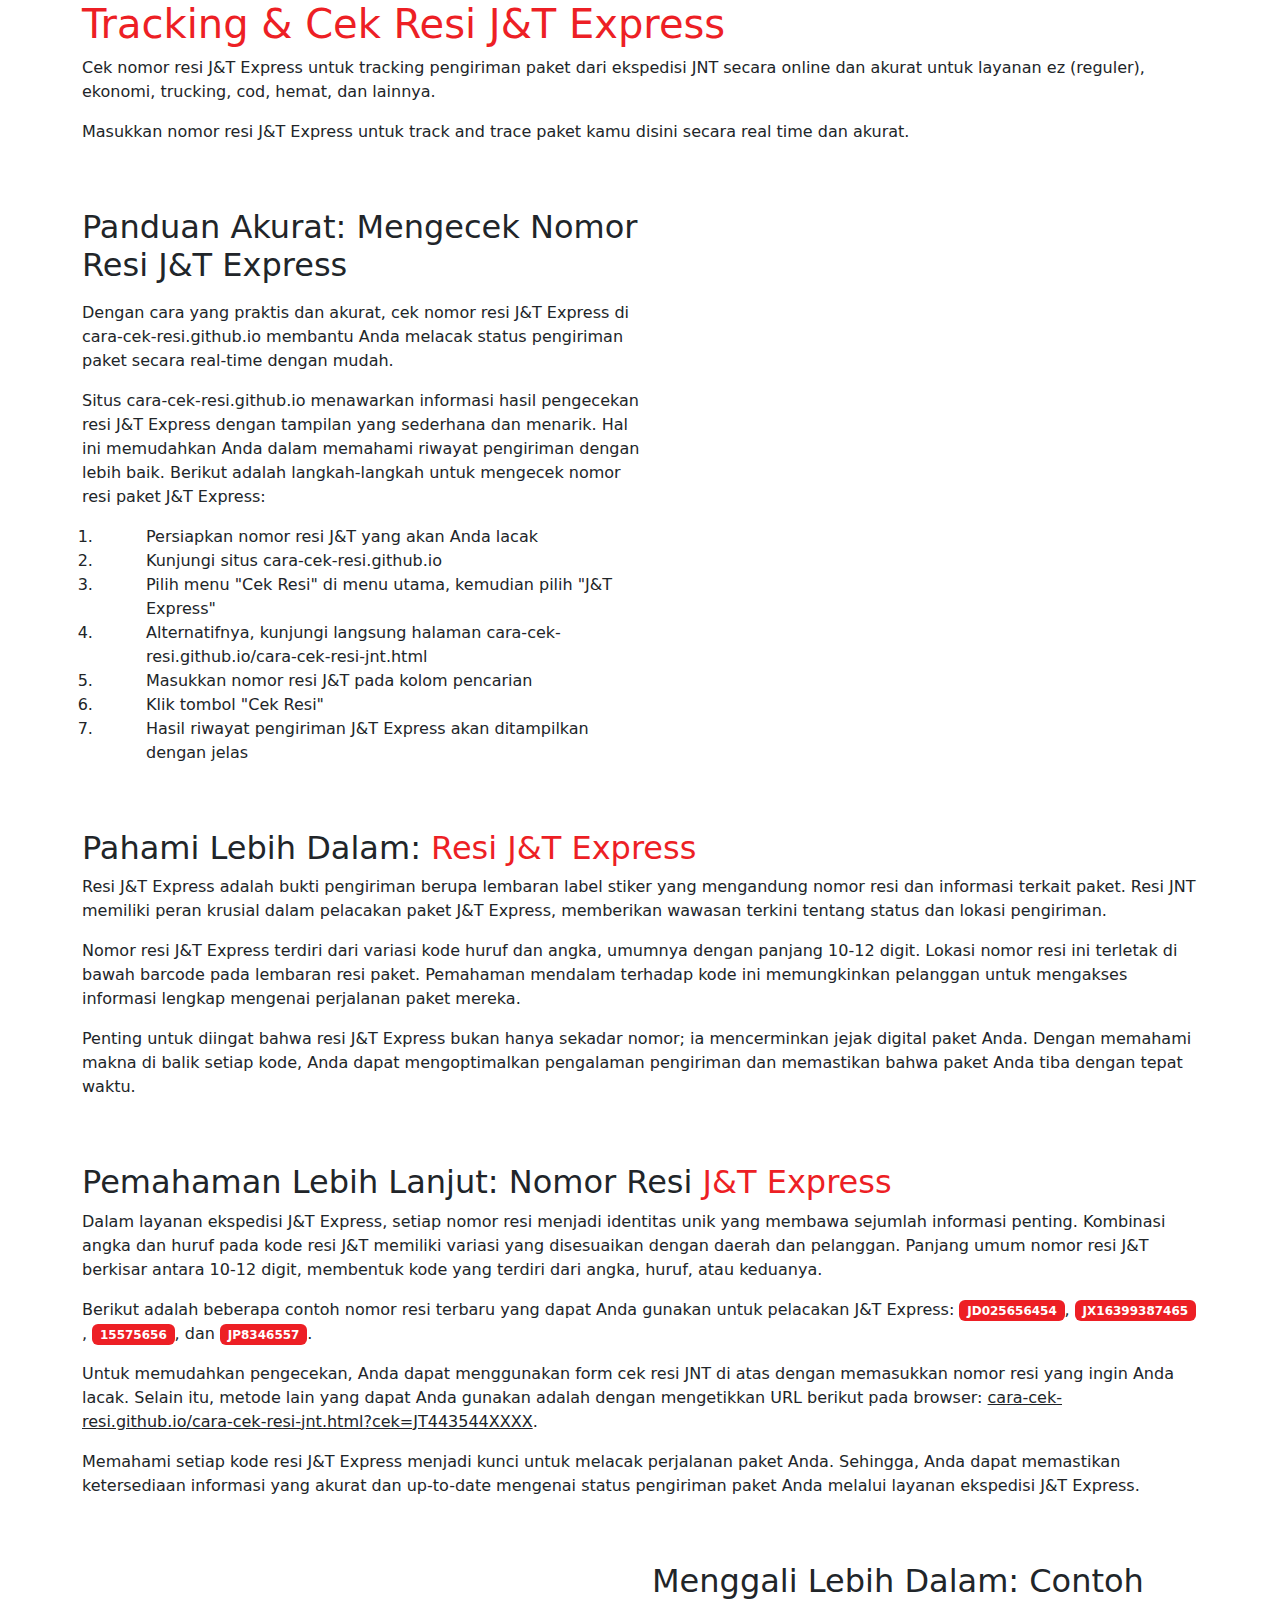
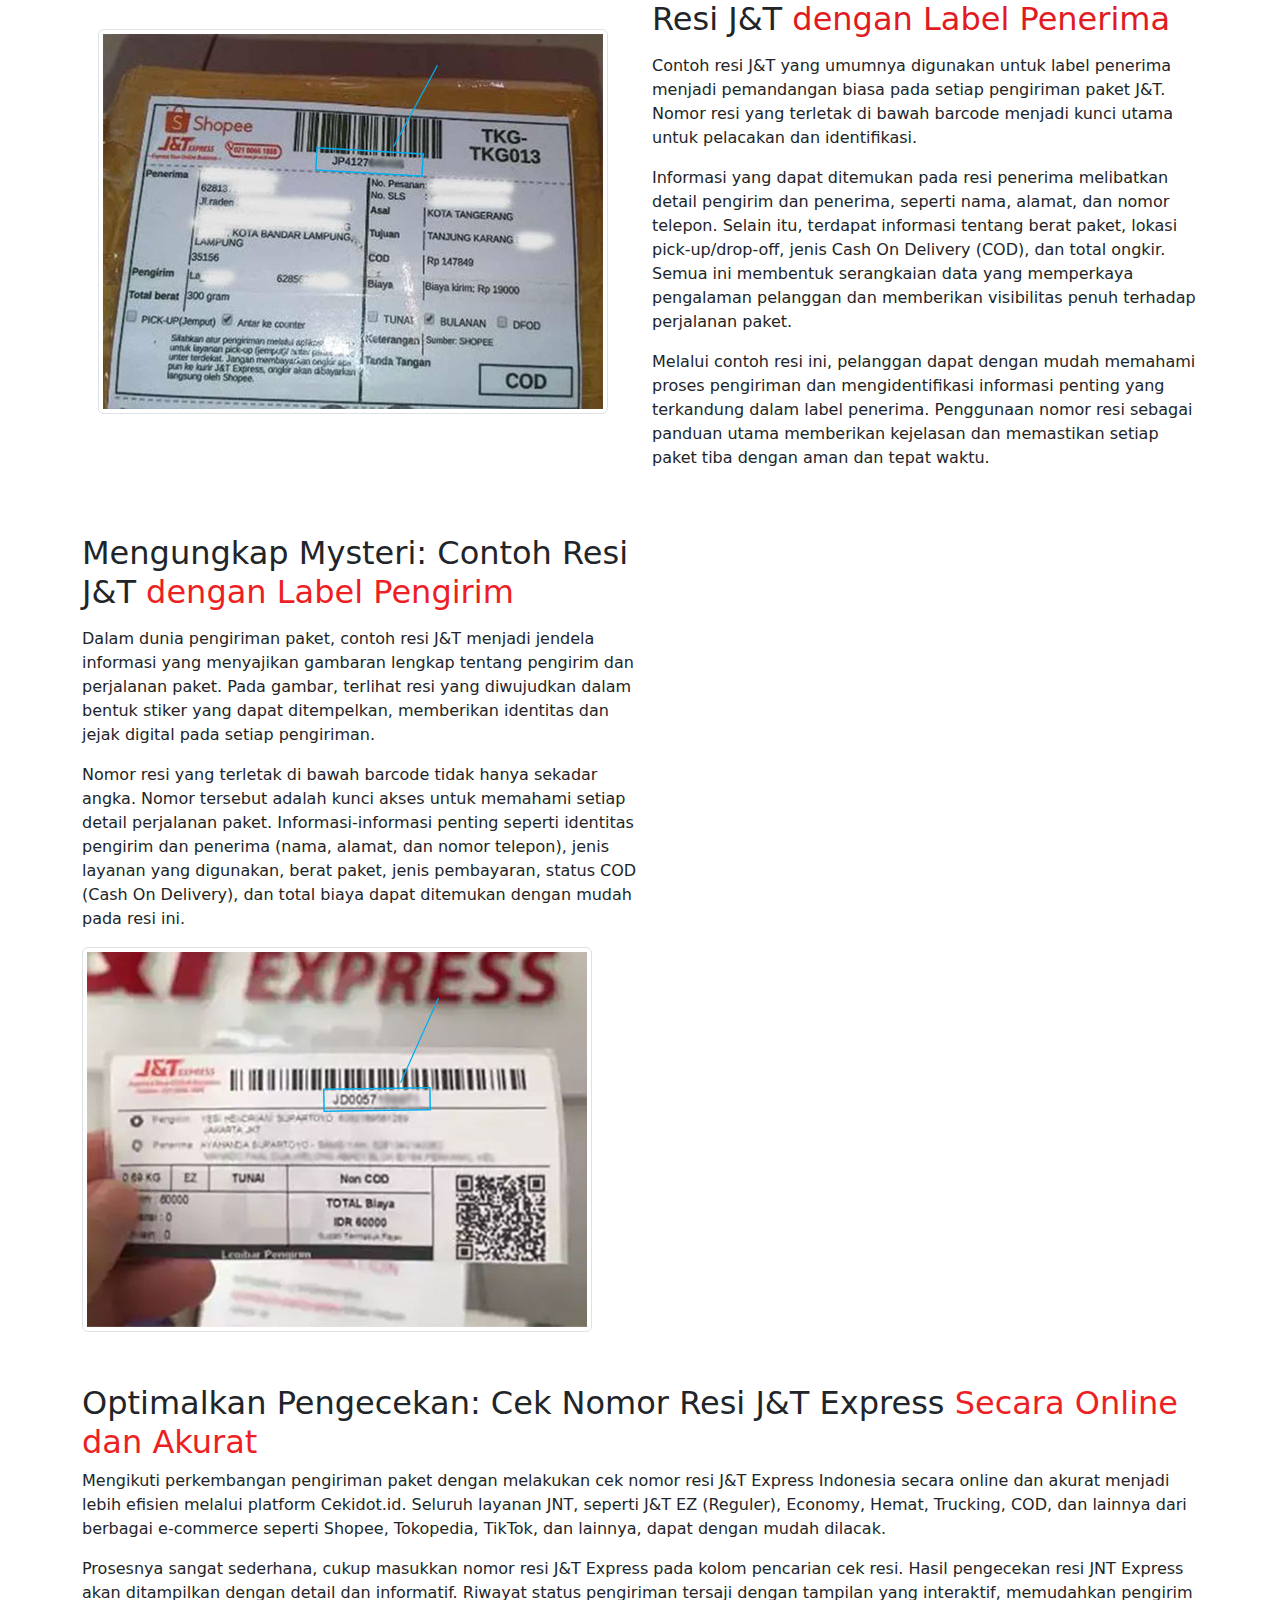
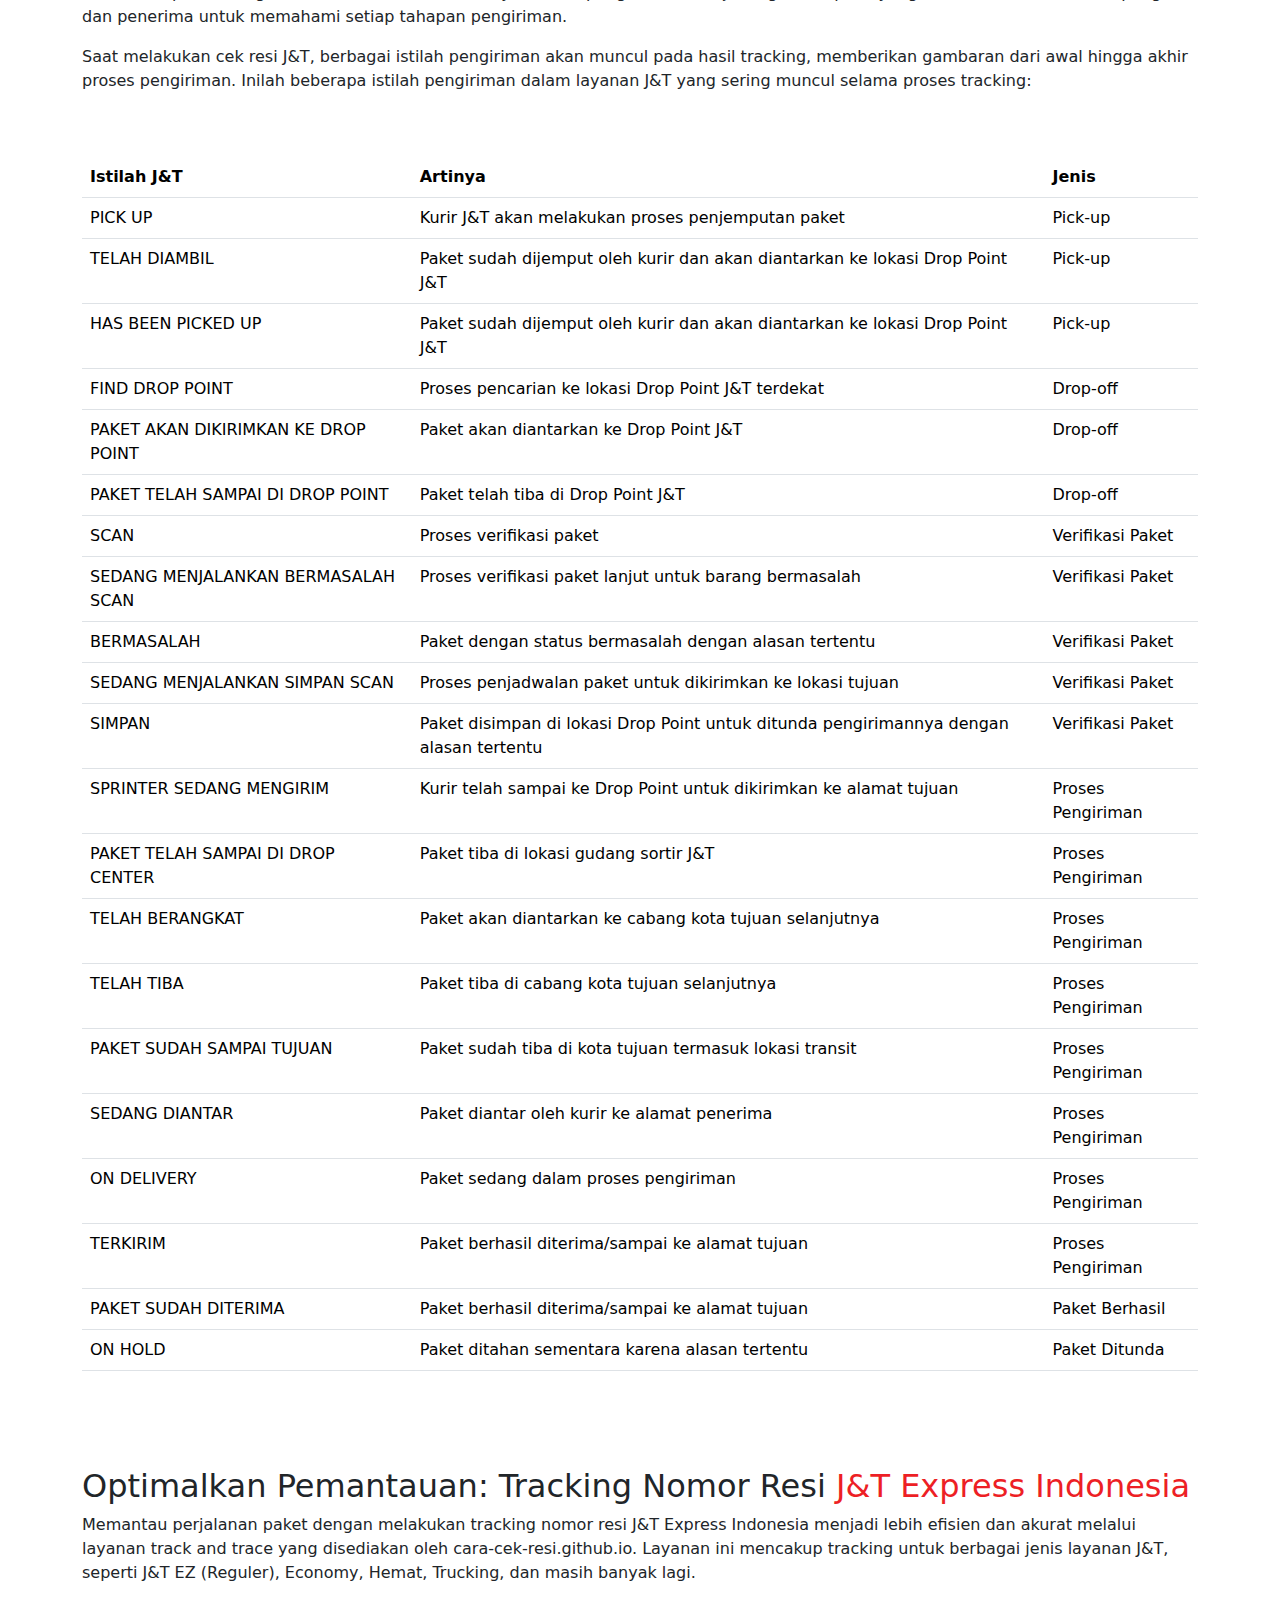
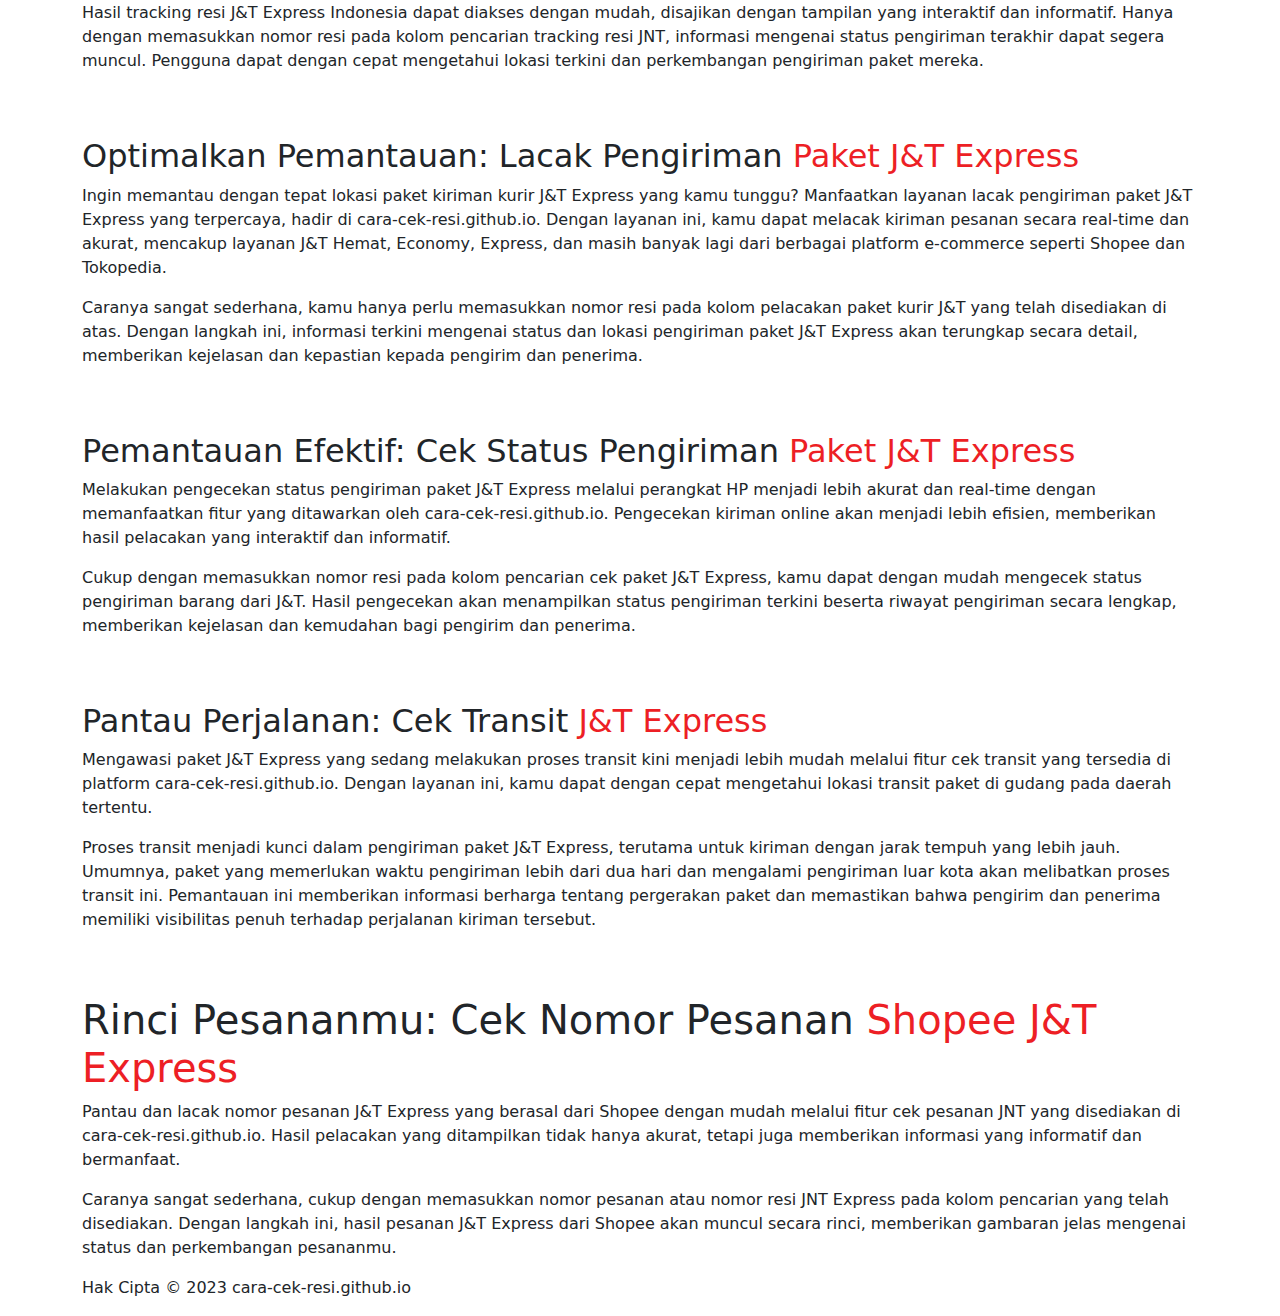
<file: cara-cek-resi-jnt.html>
<!DOCTYPE html>
<html lang="id">
    <head>
        <meta charset="UTF-8">
        <meta name="viewport" content="width=device-width, initial-scale=1">
        <link rel="canonical" href="https://cara-cek-resi.github.io/cara-cek-resi-jnt.html">
        <title>Cara Cek Resi J&T Express: Panduan Lengkap dan Informatif</title>
        <meta name="description" content="Pelajari cara cek resi J&T Express secara akurat dan praktis melalui panduan langkah-langkah di cara-cek-resi.github.io. Temukan informasi tentang nomor resi, istilah tracking, contoh resi, dan label penerima.">
        <meta name="keywords" content="cek resi, J&T Express, nomor resi, tracking, contoh resi, label penerima">
        <meta name="author" content="cara-cek-resi.github.io">
        <meta property="og:title" content="Cara Cek Resi J&T Express: Panduan Lengkap dan Informatif">
        <meta property="og:description" content="Pelajari cara cek resi J&T Express secara akurat dan praktis melalui panduan langkah-langkah di cara-cek-resi.github.io. Temukan informasi tentang nomor resi, istilah tracking, contoh resi, dan label penerima.">
        <meta property="og:image" content="https://cara-cek-resi.github.io/image/contoh-resi-j%26t.jpg">
        <meta property="og:url" content="https://cara-cek-resi.github.io/cara-cek-resi-jnt.html">
        <link rel="icon" type="image/png" href="favicon.png">
        <link rel="stylesheet" href="https://cdnjs.cloudflare.com/ajax/libs/bootstrap/5.2.3/css/bootstrap.min.css">
        <link rel="stylesheet" href="/css/custom.css">
    </head>
    <body>
        <header>
            <div class="container">
                <h1 class="text-color-jnt font-weight-semi-bold text-9">Tracking &amp; Cek Resi J&amp;T Express</h1>
                <div class="overflow-hidden">
                    <p class="mb-1 text-color-dark text-4">
                        Cek nomor resi J&amp;T Express untuk tracking pengiriman paket dari ekspedisi JNT secara online dan akurat untuk layanan ez (reguler), ekonomi, trucking, cod, hemat, dan lainnya.
                    </p>
                    <p class="mt-3 text-color-dark text-4">
                        Masukkan nomor resi J&amp;T Express untuk track and trace paket kamu disini secara real time dan akurat.
                    </p>
                </div>
            </div>
        </header>
        <main>
            <section class="border-0 pt-5">
                <div class="container">
                    <div class="col-lg-6">
                        <h2 class="text-color-dark font-weight-extra-bold text-7 mb-3 pt-0 mt-0">Panduan Akurat: Mengecek Nomor Resi J&amp;T Express</h2>
                        <p class="text-4">Dengan cara yang praktis dan akurat, cek nomor resi J&amp;T Express di cara-cek-resi.github.io membantu Anda melacak status pengiriman paket secara real-time dengan mudah.</p>
                        <p class="text-4">Situs cara-cek-resi.github.io menawarkan informasi hasil pengecekan resi J&amp;T Express dengan tampilan yang sederhana dan menarik. Hal ini memudahkan Anda dalam memahami riwayat pengiriman dengan lebih baik. Berikut adalah langkah-langkah untuk mengecek nomor resi paket J&amp;T Express:</p>
                        <ol class="list list-ordened list-ordened-style-3 ps-3">
                            <li class="text-4 ps-5">Persiapkan nomor resi J&amp;T yang akan Anda lacak</li>
                            <li class="text-4 ps-5">Kunjungi situs cara-cek-resi.github.io</li>
                            <li class="text-4 ps-5">Pilih menu "Cek Resi" di menu utama, kemudian pilih "J&amp;T Express"</li>
                            <li class="text-4 ps-5">Alternatifnya, kunjungi langsung halaman cara-cek-resi.github.io/cara-cek-resi-jnt.html</li>
                            <li class="text-4 ps-5">Masukkan nomor resi J&amp;T pada kolom pencarian</li>
                            <li class="text-4 ps-5">Klik tombol "Cek Resi"</li>
                            <li class="text-4 ps-5">Hasil riwayat pengiriman J&amp;T Express akan ditampilkan dengan jelas</li>
                        </ol>
                    </div>
                </div>
            </section>
            <section class="border-0 pt-5">
                <div class="container">
                    <div class="row align-items-center">
                        <div class="overflow-hidden mb-2">
                            <h2 class="text-color-dark font-weight-extra-bold text-7 mb-0 pt-0 mt-0">Pahami Lebih Dalam: <span class="text-color-jnt">Resi J&amp;T Express</span></h2>
                        </div>
                        <p class="text-4">Resi J&amp;T Express adalah bukti pengiriman berupa lembaran label stiker yang mengandung nomor resi dan informasi terkait paket. Resi JNT memiliki peran krusial dalam pelacakan paket J&amp;T Express, memberikan wawasan terkini tentang status dan lokasi pengiriman.</p>
                        <p class="text-4">Nomor resi J&amp;T Express terdiri dari variasi kode huruf dan angka, umumnya dengan panjang 10-12 digit. Lokasi nomor resi ini terletak di bawah barcode pada lembaran resi paket. Pemahaman mendalam terhadap kode ini memungkinkan pelanggan untuk mengakses informasi lengkap mengenai perjalanan paket mereka.</p>
                        <p class="text-4">Penting untuk diingat bahwa resi J&amp;T Express bukan hanya sekadar nomor; ia mencerminkan jejak digital paket Anda. Dengan memahami makna di balik setiap kode, Anda dapat mengoptimalkan pengalaman pengiriman dan memastikan bahwa paket Anda tiba dengan tepat waktu.</p>
                    </div>
                </div>
            </section>
            <section class="border-0 pt-5">
                <div class="container">
                    <div class="row align-items-center">
                        <div class="overflow-hidden mb-2">
                            <h2 class="text-color-dark font-weight-extra-bold text-7 mb-0 pt-0 mt-0">Pemahaman Lebih Lanjut: Nomor Resi <span class="text-color-jnt">J&amp;T Express</span></h2>
                        </div>
                        <p class="text-4">Dalam layanan ekspedisi J&amp;T Express, setiap nomor resi menjadi identitas unik yang membawa sejumlah informasi penting. Kombinasi angka dan huruf pada kode resi J&amp;T memiliki variasi yang disesuaikan dengan daerah dan pelanggan. Panjang umum nomor resi J&amp;T berkisar antara 10-12 digit, membentuk kode yang terdiri dari angka, huruf, atau keduanya.</p>
                        <p class="text-4">Berikut adalah beberapa contoh nomor resi terbaru yang dapat Anda gunakan untuk pelacakan J&amp;T Express: <span class="badge badge-primary bg-jnt badge-xs">JD025656454</span>, <span class="badge badge-primary bg-jnt badge-xs">JX16399387465</span>, <span class="badge badge-primary bg-jnt badge-xs">15575656</span>, dan <span class="badge badge-primary bg-jnt badge-xs">JP8346557</span>.</p>
                        <p class="text-4">Untuk memudahkan pengecekan, Anda dapat menggunakan form cek resi JNT di atas dengan memasukkan nomor resi yang ingin Anda lacak. Selain itu, metode lain yang dapat Anda gunakan adalah dengan mengetikkan URL berikut pada browser: <u>cara-cek-resi.github.io/cara-cek-resi-jnt.html?cek=JT443544XXXX</u>.</p>
                        <p class="text-4">Memahami setiap kode resi J&amp;T Express menjadi kunci untuk melacak perjalanan paket Anda. Sehingga, Anda dapat memastikan ketersediaan informasi yang akurat dan up-to-date mengenai status pengiriman paket Anda melalui layanan ekspedisi J&amp;T Express.</p>
                    </div>
                </div>
            </section>
            <section class="border-0 pt-5">
                <div class="container">
                    <div class="row align-items-center">
                        <div class="col-md-6 order-lg-1 order-2 text-center">
                            <div class="lightbox">
                                <a class="img-thumbnail img-thumbnail-no-borders d-inline-block mb-1 me-1 img-thumbnail-hover-icon lightbox" href="https://cara-cek-resi.github.io/image/contoh-resi-j%26t.jpg" title="Contoh Resi J&amp;T">
                                    <img class="img-fluid" src="https://cara-cek-resi.github.io/image/contoh-resi-j%26t.jpg" alt="Contoh Resi J&amp;T Express" title="Contoh Resi J&amp;T" loading="lazy">
                                </a>
                            </div>
                        </div>
                        <div class="col-md-6 order-lg-2 order-1">
                            <h2 class="text-color-dark font-weight-extra-bold text-7 mb-3 pt-0 mt-0">Menggali Lebih Dalam: Contoh Resi J&amp;T <span class="text-color-jne">dengan Label Penerima</span></h2>
                            <p class="text-4">Contoh resi J&amp;T yang umumnya digunakan untuk label penerima menjadi pemandangan biasa pada setiap pengiriman paket J&amp;T. Nomor resi yang terletak di bawah barcode menjadi kunci utama untuk pelacakan dan identifikasi.</p>
                            <p class="text-4">Informasi yang dapat ditemukan pada resi penerima melibatkan detail pengirim dan penerima, seperti nama, alamat, dan nomor telepon. Selain itu, terdapat informasi tentang berat paket, lokasi pick-up/drop-off, jenis Cash On Delivery (COD), dan total ongkir. Semua ini membentuk serangkaian data yang memperkaya pengalaman pelanggan dan memberikan visibilitas penuh terhadap perjalanan paket.</p>
    
                            <p class="text-4">Melalui contoh resi ini, pelanggan dapat dengan mudah memahami proses pengiriman dan mengidentifikasi informasi penting yang terkandung dalam label penerima. Penggunaan nomor resi sebagai panduan utama memberikan kejelasan dan memastikan setiap paket tiba dengan aman dan tepat waktu.</p>
                        </div>
                    </div>
                </div>
            </section>
            <section class="border-0 pt-5">
                <div class="container">
                    <div class="col-md-6">
                        <h2 class="text-color-dark font-weight-extra-bold text-7 mb-3 pt-0 mt-0">Mengungkap Mysteri: Contoh Resi J&amp;T <span class="text-color-jnt">dengan Label Pengirim</span></h2>
                        <p class="text-4">Dalam dunia pengiriman paket, contoh resi J&amp;T menjadi jendela informasi yang menyajikan gambaran lengkap tentang pengirim dan perjalanan paket. Pada gambar, terlihat resi yang diwujudkan dalam bentuk stiker yang dapat ditempelkan, memberikan identitas dan jejak digital pada setiap pengiriman.</p>
                        <p class="text-4">Nomor resi yang terletak di bawah barcode tidak hanya sekadar angka. Nomor tersebut adalah kunci akses untuk memahami setiap detail perjalanan paket. Informasi-informasi penting seperti identitas pengirim dan penerima (nama, alamat, dan nomor telepon), jenis layanan yang digunakan, berat paket, jenis pembayaran, status COD (Cash On Delivery), dan total biaya dapat ditemukan dengan mudah pada resi ini.</p>
                    </div>
                    <div class="lightbox">
                        <a class="img-thumbnail img-thumbnail-no-borders d-inline-block mb-1 me-1 img-thumbnail-hover-icon lightbox" href="https://cara-cek-resi.github.io/image/contoh-resi-j&t-pengirim.jpg" title="Contoh Resi J&amp;T">
                            <img class="img-fluid" src="https://cara-cek-resi.github.io/image/contoh-resi-j&t-pengirim.jpg" alt="Contoh Resi J&amp;T Express Pengirim" title="Contoh Resi J&amp;T Express Pengirim" loading="lazy">
                        </a>
                    </div>
                </div>
            </section>
            <section class="border-0 pt-5">
                <div class="container">
                    <div class="row align-items-center">
                        <div class="overflow-hidden mb-2">
                            <h2 class="text-color-dark font-weight-extra-bold text-7 mb-0 pt-0 mt-0">Optimalkan Pengecekan: Cek Nomor Resi J&amp;T Express <span class="text-color-jnt">Secara Online dan Akurat</span></h2>
                        </div>
                        <p class="text-4">Mengikuti perkembangan pengiriman paket dengan melakukan cek nomor resi J&amp;T Express Indonesia secara online dan akurat menjadi lebih efisien melalui platform Cekidot.id. Seluruh layanan JNT, seperti J&amp;T EZ (Reguler), Economy, Hemat, Trucking, COD, dan lainnya dari berbagai e-commerce seperti Shopee, Tokopedia, TikTok, dan lainnya, dapat dengan mudah dilacak.</p>
        
                        <p class="text-4">Prosesnya sangat sederhana, cukup masukkan nomor resi J&amp;T Express pada kolom pencarian cek resi. Hasil pengecekan resi JNT Express akan ditampilkan dengan detail dan informatif. Riwayat status pengiriman tersaji dengan tampilan yang interaktif, memudahkan pengirim dan penerima untuk memahami setiap tahapan pengiriman.</p>
                    </div>
                    <p class="text-4">Saat melakukan cek resi J&amp;T, berbagai istilah pengiriman akan muncul pada hasil tracking, memberikan gambaran dari awal hingga akhir proses pengiriman. Inilah beberapa istilah pengiriman dalam layanan J&amp;T yang sering muncul selama proses tracking:</p>
                </div>
            </section>
            <section class="border-0 pt-5">
                <div class="container">
                    <div class="table-responsive mb-5">
                        <table class="table table-hover mb-0">
                            <thead>
                                <tr>
                                    <th>Istilah J&amp;T</th>
                                    <th>Artinya</th>
                                    <th>Jenis</th>
                                </tr>
                            </thead>
                            <tbody>
                                <tr>
                                    <td>PICK UP</td>
                                    <td>Kurir J&amp;T akan melakukan proses penjemputan paket</td>
                                    <td>Pick-up</td>
                                </tr>
                                <tr>
                                    <td>TELAH DIAMBIL</td>
                                    <td>Paket sudah dijemput oleh kurir dan akan diantarkan ke lokasi Drop Point J&amp;T</td>
                                    <td>Pick-up</td>
                                </tr>
                                <tr>
                                    <td>HAS BEEN PICKED UP</td>
                                    <td>Paket sudah dijemput oleh kurir dan akan diantarkan ke lokasi Drop Point J&amp;T</td>
                                    <td>Pick-up</td>
                                </tr>
                                <tr>
                                    <td>FIND DROP POINT</td>
                                    <td>Proses pencarian ke lokasi Drop Point J&amp;T terdekat</td>
                                    <td>Drop-off</td>
                                </tr>
                                <tr>
                                    <td>PAKET AKAN DIKIRIMKAN KE DROP POINT</td>
                                    <td>Paket akan diantarkan ke Drop Point J&amp;T</td>
                                    <td>Drop-off</td>
                                </tr>
                                <tr>
                                    <td>PAKET TELAH SAMPAI DI DROP POINT</td>
                                    <td>Paket telah tiba di Drop Point J&amp;T</td>
                                    <td>Drop-off</td>
                                </tr>
                                <tr>
                                    <td>SCAN</td>
                                    <td>Proses verifikasi paket</td>
                                    <td>Verifikasi Paket</td>
                                </tr>
                                <tr>
                                    <td>SEDANG MENJALANKAN BERMASALAH SCAN</td>
                                    <td>Proses verifikasi paket lanjut untuk barang bermasalah</td>
                                    <td>Verifikasi Paket</td>
                                </tr>
                                <tr>
                                    <td>BERMASALAH</td>
                                    <td>Paket dengan status bermasalah dengan alasan tertentu</td>
                                    <td>Verifikasi Paket</td>
                                </tr>
                                <tr>
                                    <td>SEDANG MENJALANKAN SIMPAN SCAN</td>
                                    <td>Proses penjadwalan paket untuk dikirimkan ke lokasi tujuan</td>
                                    <td>Verifikasi Paket</td>
                                </tr>
                                <tr>
                                    <td>SIMPAN</td>
                                    <td>Paket disimpan di lokasi Drop Point untuk ditunda pengirimannya dengan alasan tertentu</td>
                                    <td>Verifikasi Paket</td>
                                </tr>
                                <tr>
                                    <td>SPRINTER SEDANG MENGIRIM</td>
                                    <td>Kurir telah sampai ke Drop Point untuk dikirimkan ke alamat tujuan</td>
                                    <td>Proses Pengiriman</td>
                                </tr>
                                <tr>
                                    <td>PAKET TELAH SAMPAI DI DROP CENTER</td>
                                    <td>Paket tiba di lokasi gudang sortir J&amp;T</td>
                                    <td>Proses Pengiriman</td>
                                </tr>
                                <tr>
                                    <td>TELAH BERANGKAT</td>
                                    <td>Paket akan diantarkan ke cabang kota tujuan selanjutnya</td>
                                    <td>Proses Pengiriman</td>
                                </tr>
                                <tr>
                                    <td>TELAH TIBA</td>
                                    <td>Paket tiba di cabang kota tujuan selanjutnya</td>
                                    <td>Proses Pengiriman</td>
                                </tr>
                                <tr>
                                    <td>PAKET SUDAH SAMPAI TUJUAN</td>
                                    <td>Paket sudah tiba di kota tujuan termasuk lokasi transit</td>
                                    <td>Proses Pengiriman</td>
                                </tr>
                                <tr>
                                    <td>SEDANG DIANTAR</td>
                                    <td>Paket diantar oleh kurir ke alamat penerima</td>
                                    <td>Proses Pengiriman</td>
                                </tr>
                                <tr>
                                    <td>ON DELIVERY</td>
                                    <td>Paket sedang dalam proses pengiriman</td>
                                    <td>Proses Pengiriman</td>
                                </tr>
                                <tr>
                                    <td>TERKIRIM</td>
                                    <td>Paket berhasil diterima/sampai ke alamat tujuan</td>
                                    <td>Proses Pengiriman</td>
                                </tr>
                                <tr>
                                    <td>PAKET SUDAH DITERIMA</td>
                                    <td>Paket berhasil diterima/sampai ke alamat tujuan</td>
                                    <td>Paket Berhasil</td>
                                </tr>
                                <tr>
                                    <td>ON HOLD</td>
                                    <td>Paket ditahan sementara karena alasan tertentu</td>
                                    <td>Paket Ditunda</td>
                                </tr>
                            </tbody>
                        </table>
                    </div>
                </div>
            </section>
            <section class="border-0 pt-5">
                <div class="container">
                    <div class="row align-items-center">
                        <div class="overflow-hidden mb-2">
                            <h2 class="text-color-dark font-weight-extra-bold text-7 mb-0 pt-0 mt-0">Optimalkan Pemantauan: Tracking Nomor Resi <span class="text-color-jnt">J&amp;T Express Indonesia</span></h2>
                        </div>
                        <p class="text-4">Memantau perjalanan paket dengan melakukan tracking nomor resi J&amp;T Express Indonesia menjadi lebih efisien dan akurat melalui layanan track and trace yang disediakan oleh cara-cek-resi.github.io. Layanan ini mencakup tracking untuk berbagai jenis layanan J&amp;T, seperti J&amp;T EZ (Reguler), Economy, Hemat, Trucking, dan masih banyak lagi.</p>
                        <p class="text-4">Hasil tracking resi J&amp;T Express Indonesia dapat diakses dengan mudah, disajikan dengan tampilan yang interaktif dan informatif. Hanya dengan memasukkan nomor resi pada kolom pencarian tracking resi JNT, informasi mengenai status pengiriman terakhir dapat segera muncul. Pengguna dapat dengan cepat mengetahui lokasi terkini dan perkembangan pengiriman paket mereka.</p>
                    </div>
                </div>
            </section>
            <section class="border-0 pt-5">
                <div class="container">
                    <div class="row align-items-center">
                        <div class="overflow-hidden mb-2">
                            <h2 class="text-color-dark font-weight-extra-bold text-7 mb-0 pt-0 mt-0">Optimalkan Pemantauan: Lacak Pengiriman <span class="text-color-jnt">Paket J&amp;T Express</span></h2>
                        </div>
                        <p class="text-4">Ingin memantau dengan tepat lokasi paket kiriman kurir J&T Express yang kamu tunggu? Manfaatkan layanan lacak pengiriman paket J&amp;T Express yang terpercaya, hadir di cara-cek-resi.github.io. Dengan layanan ini, kamu dapat melacak kiriman pesanan secara real-time dan akurat, mencakup layanan J&amp;T Hemat, Economy, Express, dan masih banyak lagi dari berbagai platform e-commerce seperti Shopee dan Tokopedia.</p>
        
                        <p class="text-4">Caranya sangat sederhana, kamu hanya perlu memasukkan nomor resi pada kolom pelacakan paket kurir J&T yang telah disediakan di atas. Dengan langkah ini, informasi terkini mengenai status dan lokasi pengiriman paket J&amp;T Express akan terungkap secara detail, memberikan kejelasan dan kepastian kepada pengirim dan penerima.</p>
                    </div>
                </div>
            </section>
            <section class="border-0 pt-5">
                <div class="container">
                    <div class="row align-items-center">
                        <div class="overflow-hidden mb-2">
                            <h2 class="text-color-dark font-weight-extra-bold text-7 mb-0 pt-0 mt-0">Pemantauan Efektif: Cek Status Pengiriman <span class="text-color-jnt">Paket J&amp;T Express</span></h2>
                        </div>
                        <p class="text-4">Melakukan pengecekan status pengiriman paket J&amp;T Express melalui perangkat HP menjadi lebih akurat dan real-time dengan memanfaatkan fitur yang ditawarkan oleh cara-cek-resi.github.io. Pengecekan kiriman online akan menjadi lebih efisien, memberikan hasil pelacakan yang interaktif dan informatif.</p>
                        <p class="text-4">Cukup dengan memasukkan nomor resi pada kolom pencarian cek paket J&amp;T Express, kamu dapat dengan mudah mengecek status pengiriman barang dari J&T. Hasil pengecekan akan menampilkan status pengiriman terkini beserta riwayat pengiriman secara lengkap, memberikan kejelasan dan kemudahan bagi pengirim dan penerima.</p>
                    </div>
                </div>
            </section>
            <section class="border-0 pt-5">
                <div class="container">
                    <div class="row align-items-center">
                        <div class="overflow-hidden mb-2">
                            <h2 class="text-color-dark font-weight-extra-bold text-7 mb-0 pt-0 mt-0">Pantau Perjalanan: Cek Transit <span class="text-color-jnt">J&amp;T Express</span></h2>
                        </div>
                        <p class="text-4">Mengawasi paket J&amp;T Express yang sedang melakukan proses transit kini menjadi lebih mudah melalui fitur cek transit yang tersedia di platform cara-cek-resi.github.io. Dengan layanan ini, kamu dapat dengan cepat mengetahui lokasi transit paket di gudang pada daerah tertentu.</p>
                        <p class="text-4">Proses transit menjadi kunci dalam pengiriman paket J&amp;T Express, terutama untuk kiriman dengan jarak tempuh yang lebih jauh. Umumnya, paket yang memerlukan waktu pengiriman lebih dari dua hari dan mengalami pengiriman luar kota akan melibatkan proses transit ini. Pemantauan ini memberikan informasi berharga tentang pergerakan paket dan memastikan bahwa pengirim dan penerima memiliki visibilitas penuh terhadap perjalanan kiriman tersebut.</p>
                    </div>
                </div>
            </section>
            <section class="border-0 pt-5">
                <div class="container">
                    <div class="row align-items-center">
                        <div class="overflow-hidden mb-2">
                            <h1 class="text-color-dark font-weight-extra-bold text-7 mb-0 pt-0 mt-0">Rinci Pesananmu: Cek Nomor Pesanan <span class="text-color-jnt">Shopee J&amp;T Express</span></h1>
                        </div>
                        <p class="text-4">Pantau dan lacak nomor pesanan J&amp;T Express yang berasal dari Shopee dengan mudah melalui fitur cek pesanan JNT yang disediakan di cara-cek-resi.github.io. Hasil pelacakan yang ditampilkan tidak hanya akurat, tetapi juga memberikan informasi yang informatif dan bermanfaat.</p>
                        <p class="text-4">Caranya sangat sederhana, cukup dengan memasukkan nomor pesanan atau nomor resi JNT Express pada kolom pencarian yang telah disediakan. Dengan langkah ini, hasil pesanan J&amp;T Express dari Shopee akan muncul secara rinci, memberikan gambaran jelas mengenai status dan perkembangan pesananmu.</p>
                    </div>
                </div>
            </section>
        </main>
        <footer>
            <div class="container">
                <p>Hak Cipta © 2023 cara-cek-resi.github.io</p>
            </div>
        </footer>
        <script src="/js/tracking.js"></script>
    </body>
</html>
</file>
<file: css/custom.css>
/* brand color list */
:root {
    --primary: #0b83c6;
    --secondary: #faa71b;
    --jne-primary: #e11b22;
    --jne-secondary: #1e3278;
    --sicepat-primary: #cd2028;
    --jnt-primary: #ed1f25;
    --anteraja-primary: #ed0677;
    --pos-primary: #ff6f00;
    --lion-primary: #ff0000;
    --ide-primary: #ff1200;
    --wahana-primary: #264fb5;
    --ninja-primary: #c2002f;
    --sap-primary: #f36f21;
    --rex-primary: #0c524a;
    --first-primary: #ff6600;
    --jtl-primary: #ff0c00;
    --idl-primary: #1a2b57;
    --star-primary: #056cda;
    --sentral-primary: #a81c21;
    --tiki-primary: #0044ab;
    --dse-primary: #164aa0;
    --rpx-primary: #cbb778;
    --indah-primary: #df882b;
    --pandu-primary: #1e2158;
    --ncs-primary: #0d1b6f;
    --font-redhat: 'Red Hat Display', sans-serif;
}

.bg-primary {
    background-color: var(--primary) !important;
}
.bg-secondary {
    background-color: var(--secondary) !important;
}

/* color */
.bg-sicepat {
    background-color: var(--sicepat-primary) !important;
}
.bg-jnt {
    background-color: var(--jnt-primary) !important;
}
.bg-anteraja {
    background-color: var(--anteraja-primary) !important;
}
.bg-pos {
    background-color: var(--pos-primary) !important;
}
.bg-lion {
    background-color: var(--lion-primary) !important;
}
.bg-ide {
    background-color: var(--ide-primary) !important;
}
.bg-wahana {
    background-color: var(--wahana-primary) !important;
}
.bg-ninja {
    background-color: var(--ninja-primary) !important;
}
.bg-sap {
    background-color: var(--sap-primary) !important;
}
.bg-jne {
    background-color: var(--jne-primary) !important;
}
.bg-rex {
    background-color: var(--rex-primary) !important;
}
.bg-first {
    background-color: var(--first-primary) !important;
}
.bg-jtl {
    background-color: var(--jtl-primary) !important;
}
.bg-idl {
    background-color: var(--idl-primary) !important;
}
.bg-star {
    background-color: var(--star-primary) !important;
}
.bg-sentral {
    background-color: var(--sentral-primary) !important;
}
.bg-tiki {
    background-color: var(--tiki-primary) !important;
}
.bg-dse {
    background-color: var(--dse-primary) !important;
}
.bg-dse {
    background-color: var(--indah-primary) !important;
}
.bg-ncs {
    background-color: var(--ncs-primary) !important;
}

.color-sicepat,
.text-color-sicepat {
    color: var(--sicepat-primary) !important;
}
.color-jnt,
.text-color-jnt {
    color: var(--jnt-primary) !important;
}
.color-anteraja,
.text-color-anteraja {
    color: var(--anteraja-primary) !important;
}
.color-pos,
.text-color-pos {
    color: var(--pos-primary) !important;
}
.color-lion,
.text-color-lion {
    color: var(--lion-primary) !important;
}
.color-ide,
.text-color-ide {
    color: var(--ide-primary) !important;
}
.color-wahana,
.text-color-wahana {
    color: var(--wahana-primary) !important;
}
.color-ninja,
.text-color-ninja {
    color: var(--ninja-primary) !important;
}
.color-sap,
.text-color-sap {
    color: var(--sap-primary) !important;
}
.color-jne,
.text-color-jne {
    color: var(--jne-primary) !important;
}
.color-rex,
.text-color-rex {
    color: var(--rex-primary) !important;
}
.color-first,
.text-color-first {
    color: var(--first-primary) !important;
}
.color-jtl,
.text-color-jtl {
    color: var(--jtl-primary) !important;
}
.color-idl,
.text-color-idl {
    color: var(--idl-primary) !important;
}
.color-star,
.text-color-star {
    color: var(--star-primary) !important;
}
.color-sentral,
.text-color-sentral {
    color: var(--sentral-primary) !important;
}
.color-tiki,
.text-color-tiki {
    color: var(--tiki-primary) !important;
}
.color-dse,
.text-color-dse {
    color: var(--dse-primary) !important;
}
.color-indah,
.text-color-indah {
    color: var(--indah-primary) !important;
}
.color-ncs,
.text-color-ncs {
    color: var(--ncs-primary) !important;
}
.color-rpx,
.text-color-rpx {
    color: var(--rpx-primary) !important;
}

.border-color-sicepat {
    border-color: var(--sicepat-primary) !important;
}
.border-color-jnt {
    border-color: var(--jnt-primary) !important;
}
.border-color-anteraja {
    border-color: var(--anteraja-primary) !important;
}
.border-color-pos {
    border-color: var(--pos-primary) !important;
}
.border-color-lion {
    border-color: var(--lion-primary) !important;
}
.border-color-ide {
    border-color: var(--ide-primary) !important;
}
.border-color-wahana {
    border-color: var(--wahana-primary) !important;
}
.border-color-ninja {
    border-color: var(--ninja-primary) !important;
}
.border-color-sap {
    border-color: var(--sap-primary) !important;
}
.border-color-jne,
.border-color-jne-primary {
    border-color: var(--jne-primary) !important;
}
.border-color-jne-secondary {
    border-color: var(--jne-secondary) !important;
}
.border-color-rex {
    border-color: var(--rex-primary) !important;
}
.border-color-first {
    border-color: var(--first-primary) !important;
}
.border-color-jtl {
    border-color: var(--jtl-primary) !important;
}
.border-color-idl {
    border-color: var(--idl-primary) !important;
}
.border-color-star {
    border-color: var(--star-primary) !important;
}
.border-color-sentral {
    border-color: var(--sentral-primary) !important;
}
.border-color-tiki {
    border-color: var(--tiki-primary) !important;
}
.border-color-dse {
    border-color: var(--dse-primary) !important;
}
.border-color-rpx {
    border-color: var(--rpx-primary) !important;
}
.border-color-indah {
    border-color: var(--indah-primary) !important;
}
.border-color-pandu {
    border-color: var(--pandu-primary) !important;
}
.border-color-ncs {
    border-color: var(--ncs-primary) !important;
}


h3 {
    text-transform: none;
}

.rounded-10 {
    border-radius: 10px !important;
}
.rounded-15 {
    border-radius: 15px !important;
}
.rounded-20 {
    border-radius: 20px !important;
}

/* SECTION NEWS ON HOMEPAGE*/
.thumb-info-side-image-custom {
    border: 0 none;
    color: #777;
    margin: 0 0 35px;
    transition: all 0.3s ease;
}

.thumb-info-side-image {
    display: flex;
}

.thumb-info {
    display: block;
    position: relative;
    text-decoration: none;
    max-width: 100%;
    background-color: #FFF;
    border-radius: 4px;
    overflow: hidden;
    -webkit-backface-visibility: hidden;
    backface-visibility: hidden;
    transform: translate3d(0, 0, 0);
}

.thumb-info-side-image-custom.thumb-info-side-image-custom-highlight .thumb-info-side-image-wrapper {
    margin: 0 0 10px 0;
    padding: 0;
}

.thumb-info-side-image-custom .thumb-info-side-image-wrapper {
    padding: 0;
    margin-right: 30px;
}

.thumb-info-side-image .thumb-info-side-image-wrapper {
    padding: 0;
    margin-right: 20px;
}

.thumb-info-side-image-custom.thumb-info-side-image-custom-highlight .thumb-info-caption {
    padding: 0 10px;
    display: block;
    clear: both;
}

.thumb-info-side-image-custom .thumb-info-caption {
    text-align: left;
}

.thumb-info-caption {
    padding: 10px 0;
}

.thumb-info-caption h3 {
    font-size: 1.4em;
}

.thumb-info-caption .thumb-info-caption-text, .thumb-info-caption p {
    font-size: 0.9em;
    margin: 0;
    padding: 15px 0;
    display: block;
}

.thumb-info-side-image-custom.thumb-info-side-image-custom-highlight .thumb-info-caption h3 {
    margin: 3px 0 0;
    padding: 0;
}

.thumb-info-side-image-custom .thumb-info-caption h3 {
    margin: 30px 0 0;
    padding: 0;
}

.thumb-info-side-image-custom.thumb-info-side-image-custom-highlight .thumb-info-caption p {
    margin: 0;
    padding: 0;
}

.thumb-info-side-image-custom .thumb-info-caption p {
    margin: 0;
    padding: 0;
    font-size: 15px;
    line-height: 24px;
}

.thumb-info img {
    transition: all 0.3s ease;
    /*border-radius: 3px;*/
    border-radius: 0;
    position: relative;
    width: 100%;
}

.thumb-info-side-image-custom:hover {
    box-shadow: 10px 10px 74px -15px rgb(0 0 0 / 33%) !important;
}
/* END SECTION NEWS ON HOMEPAGE */


#header .header-nav-main nav > ul > li.dropdown .dropdown-menu li:hover > a {
    background-color: var(--secondary);
    border-radius: 0;
    color: #fff;
}

.container-mini {
    max-width: 540px !important;
}

/* CALL TO ACTION */
.call-to-action p {
    /* font-family: var(--font-montserrat); */
    margin: 0 3rem 0 2rem;
    text-align: left;
    font-size: 22px;
    font-weight: 600;
    letter-spacing: -0.5px;
    line-height: 36px;
}

.call-to-action-btn a {
    /* font-family: var(--font-montserrat); */
    font-weight: 700;
    font-size: 14px;
    color: var(--primary) !important;
    padding: 1.2rem 2.5rem;
}
/* CALL TO ACTION END */

.input-primary:focus {
    border-color: var(--primary);
}


/* marquee images */
.marquee-content {
    display: flex !important;
    animation: scrolling 20s linear infinite !important;
}
  
.marquee-item {
    /* flex: 0 0 16vw; */
    margin: 0 2rem;
    /*   flex: 0 0 20vw; */
    /*   margin: 0 2vw; */
}

.marquee-item img {
    display: block;
    width: 100%;
    /*   padding: 0 20px; */
}

.js-marquee-wrapper {
    animation: none !important;
    /* width: 100000px; */
    /* transform: translateX(0px); */
}

@keyframes scrolling {
    0% { transform: translateX(0); }
    100% { transform: translatex(-144vw); }
}
/* end marquee images */

.accordion .card-header, .accordion a {
    border-radius: 10px !important;
}

/* select2 */
.select2-container--bootstrap-5 .select2-dropdown .select2-results__options .select2-results__option.select2-results__option--selected, 
.select2-container--bootstrap-5 .select2-dropdown .select2-results__options .select2-results__option[aria-selected=true]:not(.select2-results__option--highlighted) {
    background-color: var(--primary) !important;
}
/* end select 2*/

.form-control {
    border: 1px solid #ced4da;
}

.select2-container--bootstrap-5 .select2-selection {
    border-radius: 7px;
}


/* tracking interface */
.process-detail-tracking .h4 {
    font-family: var(--font-redhat);
    color: #212529;
    line-height: 27px;
    margin-bottom: 0;
}

.process-detail-tracking .process-vertical .process-step-circle {
    height: 15px;
    width: 15px;
    min-height: 15px;
    min-width: 15px;
    margin: 6px 15px 0 7px;
}

.process-detail-tracking .process-vertical .process-step {
    padding-bottom: 10px;
}

.process-detail-tracking .process-vertical .process-step:after {
    height: calc(100% - 40px);
    top: 35px;
    left: 14px;
}

.process-detail-tracking .process .process-step-circle {
    border-color: var(--primary);
}

.process-detail-tracking .process-step:first-child .process-step-circle {
    border-color: var(--primary);
    background-color: #fae41b;
}

.process .process-step:hover .process-step-circle {
    background-color: #fae41b;
}

.tracking-sicepat .process-detail-tracking .process .process-step-circle {
    border-color: var(--sicepat-primary);
}
.tracking-sicepat .process-detail-tracking .process-step:first-child .process-step-circle {
    border-color: var(--sicepat-primary);
    background-color: #f6b219;
}
.tracking-sicepat .process .process-step:hover .process-step-circle {
    background-color: #f6b219;
}

.tracking-jnt .process-detail-tracking .process .process-step-circle {
    border-color: var(--jnt-primary);
}
.tracking-jnt .process-detail-tracking .process-step:first-child .process-step-circle {
    border-color: var(--jnt-primary);
    background-color: #feca02;
}

.tracking-anteraja .process .process-step:hover .process-step-circle {
    background-color: #feca02;
}
.tracking-anteraja .process-detail-tracking .process .process-step-circle {
    border-color: var(--anteraja-primary);
}
.tracking-anteraja .process-detail-tracking .process-step:first-child .process-step-circle {
    border-color: var(--anteraja-primary);
    background-color: #ffc31f;
}
.tracking-anteraja .process .process-step:hover .process-step-circle {
    background-color: #ffc31f;
}

.tracking-pos .process-detail-tracking .process .process-step-circle {
    border-color: var(--pos-primary);
}
.tracking-pos .process-detail-tracking .process-step:first-child .process-step-circle {
    border-color: var(--pos-primary);
    background-color: #feca02;
}
.tracking-pos .process .process-step:hover .process-step-circle {
    background-color: #feca02;
}

.tracking-lion .process-detail-tracking .process .process-step-circle {
    border-color: var(--lion-primary);
}
.tracking-lion .process-detail-tracking .process-step:first-child .process-step-circle {
    border-color: var(--lion-primary);
    background-color: var(--secondary);
}
.tracking-lion .process .process-step:hover .process-step-circle {
    background-color: var(--secondary);
}

.tracking-ide .process-detail-tracking .process .process-step-circle {
    border-color: var(--ide-primary);
    background-color: #fff;
}
.tracking-ide .process-detail-tracking .process-step:first-child .process-step-circle {
    border-color: var(--ide-primary);
    background-color: var(--secondary);
}
.tracking-ide .process .process-step:hover .process-step-circle {
    background-color: var(--secondary);
}

.tracking-wahana .process-detail-tracking .process .process-step-circle {
    border-color: var(--wahana-primary);
}
.tracking-wahana .process-detail-tracking .process-step:first-child .process-step-circle {
    border-color: var(--wahana-primary);
    background-color: #ffdb38;
}
.tracking-wahana .process .process-step:hover .process-step-circle {
    border-color: var(--wahana-primary);
    background-color: #ffdb38;
}

.tracking-ninja .process .process-step:hover .process-step-circle {
    background-color: var(--ninja-primary);
}
.tracking-ninja .process-detail-tracking .process .process-step-circle {
    border-color: var(--ninja-primary);
    background-color: #232020;
}
.tracking-ninja .process-detail-tracking .process-step:first-child .process-step-circle {
    border-color: var(--ninja-primary);
    background-color: var(--ninja-primary);
}
.tracking-ninja .process .process-step:hover .process-step-circle {
    background-color: var(--ninja-primary);
}

.tracking-sap .process-detail-tracking .process .process-step-circle {
    border-color: #92278f;
}
.tracking-sap .process-detail-tracking .process-step:first-child .process-step-circle {
    border-color: #92278f;
    background-color: var(--sap-primary);
}
.tracking-sap .process .process-step:hover .process-step-circle {
    background-color: #92278f;
    background-color: var(--sap-primary);
}

.tracking-jne .process .process-step:hover .process-step-circle {
    background-color: #223378;
}
.tracking-jne .process-detail-tracking .process .process-step-circle {
    border-color: #223378;
}
.tracking-jne .process-detail-tracking .process-step:first-child .process-step-circle {
    border-color: #223378;
    background-color: var(--jne-primary);
}
.tracking-jne .process .process-step:hover .process-step-circle {
    background-color: #223378;
    background-color: var(--jne-primary);
}

.tracking-rex .process-detail-tracking .process .process-step-circle {
    border-color: var(--rex-primary);
}
.tracking-rex .process-detail-tracking .process-step:first-child .process-step-circle {
    border-color: var(--rex-primary);
    background-color: #e66227;
}
.tracking-rex .process .process-step:hover .process-step-circle {
    background-color: var(--rex-primary);
    background-color: #e66227;
}

.tracking-first .process-detail-tracking .process .process-step-circle {
    border-color: var(--first-primary);
}
.tracking-first .process-detail-tracking .process-step:first-child .process-step-circle {
    border-color: #16151a;
    background-color: var(--first-primary);
}
.tracking-first .process .process-step:hover .process-step-circle {
    border-color: #16151a;
    background-color: var(--first-primary);
}

.tracking-jtl .process-detail-tracking .process .process-step-circle {
    border-color: var(--jtl-primary);
}
.tracking-jtl .process-detail-tracking .process-step:first-child .process-step-circle {
    border-color: var(--jtl-primary);
    background-color: #fbe404;
}
.tracking-jtl .process .process-step:hover .process-step-circle {
    border-color: var(--jtl-primary);
    background-color: #fbe404;
}

.tracking-idl .process .process-step:hover .process-step-circle {
    background-color: var(--idl-primary);
}
.tracking-idl .process-detail-tracking .process .process-step-circle {
    border-color: var(--idl-primary);
    background-color: #f9ac1a;
}
.tracking-idl .process-detail-tracking .process-step:first-child .process-step-circle {
    border-color: var(--idl-primary);
    background-color: var(--idl-primary);
}
.tracking-idl .process .process-step:hover .process-step-circle {
    background-color: var(--idl-primary);
}

.tracking-star .process-detail-tracking .process .process-step-circle {
    border-color: var(--star-primary);
}
.tracking-star .process-detail-tracking .process-step:first-child .process-step-circle {
    border-color: var(--star-primary);
    background-color: #fb5c02;
}
.tracking-star .process .process-step:hover .process-step-circle {
    border-color: var(--star-primary);
    background-color: #fb5c02;
}

.tracking-sentral .process-detail-tracking .process .process-step-circle {
    border-color: #4e4e4e;
}
.tracking-sentral .process-detail-tracking .process-step:first-child .process-step-circle {
    border-color: #4e4e4e;
    background-color: #e62129;
}
.tracking-sentral .process .process-step:hover .process-step-circle {
    background-color: #4e4e4e;
    background-color: #e62129;
}

.tracking-tiki .process-detail-tracking .process .process-step-circle {
    border-color: var(--tiki-primary);
}
.tracking-tiki .process-detail-tracking .process-step:first-child .process-step-circle {
    border-color: var(--tiki-primary);
    background-color: #da4541;
}
.tracking-tiki .process .process-step:hover .process-step-circle {
    border-color: var(--tiki-primary);
    background-color: #da4541;
}

.tracking-dse .process-detail-tracking .process .process-step-circle {
    border-color: var(--dse-primary);
}
.tracking-dse .process-detail-tracking .process-step:first-child .process-step-circle {
    border-color: var(--dse-primary);
    background-color: #ee3036;
}
.tracking-dse .process .process-step:hover .process-step-circle {
    background-color: var(--dse-primary);
    background-color: #ee3036;
}
/* end tracking interface */

.table-summary-tracking >:not(:first-child) {
    border-top: 2px solid currentColor;
}

.table-hover>tbody>tr:hover>* {
    --bs-table-accent-bg: #fae41b4b;
}


/* SCROLL BAR */
/* width */
::-webkit-scrollbar {
    width: 7px;
    height: 7px;
}

/* Track */
::-webkit-scrollbar-track {
    box-shadow: inset 0 0 5px grey;
    border-radius: 10px;
}

/* Handle */
::-webkit-scrollbar-thumb {
    background: var(--primary); 
    border-radius: 7px;
}

/* Handle on hover */
::-webkit-scrollbar-thumb:hover {
    background: var(--secondary); 
}
/* SCROLL BAR END */


/* autocomplete styling */
.ui-autocomplete {
    max-height: 200px;
    overflow-y: auto;
    /* prevent horizontal scrollbar */
    width: 100px;
    overflow-x: scroll;
    z-index: 1;
    padding: 0;
}

.ui-menu-item {
    /*width: 500px;*/
    font-size: 12px;
    list-style-type: none;
    color: #333;
    font-weight: 600;
    /* font-family: var(--font-myriad-pro); */
    margin: 0rem .2rem;
}

.ui-menu-item:nth-child(odd) {
    background-color: #fafafa;
}
.ui-menu-item:nth-child(even) {
    background-color: #e4e4e4;
}

.ui-menu-item .ui-menu-item-wrapper.ui-state-active {
    background: var(--primary);
    font-weight: bold;
    color: #fff;
    border-color: #d36f21;
}

.ui-autocomplete::-webkit-scrollbar {
    width: 5px;
    height: 5px;
}

.ui-autocomplete::-webkit-scrollbar-thumb {
    background: var(--secondary);
    border-radius: 10px;
}

.ui-autocomplete::-webkit-scrollbar-track {
    box-shadow: inset 10px 10px 50px #ccc !important;
    border-radius: 5px;
}

.ui-menu .ui-menu-item {
    margin: 0;
    cursor: pointer;
    list-style-image: url([data-uri]);
}

.ui-menu .ui-menu-item-wrapper {
    position: relative;
    padding: 3px 0em 3px 0.4em;
}

.ui-helper-hidden-accessible {
    display: none;
}
/* end autocomplete styling */


.ongkir-list .ongkir-list-item {
    display: flex;
    flex-wrap: wrap;
    position: relative;
    padding: .7rem 2rem;
    clear: both;
    border: solid 2px #92278f;
    border-radius: 20px;
    color: #333;
}

.ongkir-list .ongkir-list-item .eco {
    padding: 5rem;
}


#section-direction .process .process-step .process-step-circle {
    /*border: 2px solid var(--orange);*/
    border: 2px solid #fff;
}
#section-direction .process .process-step:hover .process-step-circle {
    /*background-color: var(--purple);*/
    background-color: #fff;
    /*border: 2px solid var(--purple);*/
    border: 2px solid #fff;
}

#section-direction .process .process-step .process-step-circle .process-icon {
    color: var(--bs-danger);
    font-size: 42px;
}
#section-direction .process .process-step:hover .process-step-circle .process-icon {
    /*color: white;*/
    color: var(--bs-danger);
}

#section-direction .process .process-title {
    /* margin-top: -1.5rem; */
}

.process-detail-tracking .process .process-step:before {
    display: none;
}

/* HERO SECTION - HEADLINE BANNER */
/* headline banner show previous and next banner --> set 0 */
/* headline banner without show previous and next banner --> set 40 */
.headline-banner .owl-carousel.stage-margin .owl-stage-outer {
    margin-left: 0px !important;
    margin-right: 0px !important;
}


/* headline banner show previous and next banner --> set 40 */
/* headline banner without show previous and next banner --> set 0 */
.headline-banner .owl-carousel.stage-margin .owl-stage-outer .owl-stage {
    padding-left: 40px !important;
    padding-right: 40px !important;
}

.headline-banner {
    /*margin: 0 40px;*/
    padding-top: 1.5rem;
    padding-bottom: 3rem;
}

.headline-banner .owl-carousel .owl-nav {
    top: 50%;
}

.headline-banner .owl-carousel.nav-position-1 .owl-nav button.owl-next {
    right: 60px;
}

.headline-banner .owl-carousel.nav-position-1 .owl-nav button.owl-prev {
    left: 60px;
}

.headline-banner .owl-dots {
    margin-top: -3rem;
    z-index: 1;
    position: relative;
}

.headline-banner img {
    border-radius: 20px;
}

.headline-banner .headline-banner-mobile {
    display: none !important;
}

.headline-banner .owl-carousel.nav-icon-1 .owl-nav .owl-prev:before {
    content: "\f053"; 
    /*content: "\f104";*/
    font-weight: 900;
    font-size: 16px;
}

.headline-banner .owl-carousel.nav-icon-1 .owl-nav .owl-next:before {
    content: "\f054"; 
    /*content: "\f104";*/
    font-weight: 900;
    font-size: 16px;
}

.headline-banner .owl-carousel.nav-dark:not(.nav-style-1):not(.nav-style-2):not(.nav-style-3):not(.show-nav-title):not(.nav-arrows-1) .owl-nav .owl-next,
.headline-banner .owl-carousel.nav-dark:not(.nav-style-1):not(.nav-style-2):not(.nav-style-3):not(.show-nav-title):not(.nav-arrows-1) .owl-nav .owl-prev {
    background-color: #fefefe !important;
    border-color: #fefefe !important;
    color: var(--primary) !important;
    font-weight: 900;
}

.headline-banner .owl-carousel .owl-dots .owl-dot.active span,
.owl-carousel .owl-dots .owl-dot:hover span {
    /*background-color: var(--primary);*/
    background-color: #fff;
}
/* END HERO SECTION - HEADLINE BANNER */

/* HERO SECTION - HEADLINE FUNCTION */
.section-hero {
    margin: -4rem 5rem 0 5rem; 
    z-index: 1;
    position: relative;
}

.section-hero .card-hero {
    box-shadow: 0 5px 15px 0 rgb(0 0 0 / 20%), 0 6px 20px 0 rgb(0 0 0 / 19%)!important;
    border-radius: 15px;
}

.section-hero .card-hero .form-light input {
    border-color: #ddd;
}

.section-hero .div-resi,
.section-hero .div-ongkir {
    padding-left: 0;
}

.section-hero .div-cabang {
    padding-left: 0;
    padding-right: 0;
}
/* END HERO SECTION - HEADLINE FUNCTION */

.custom-carousel-1 {
    position: relative;
    width: 344px;
    height: 636px;
}

.custom-carousel-1 .owl-carousel {
    padding: 72px 0 0 3px;
}

.custom-carousel-1 .owl-carousel .owl-nav button.owl-next:before {
    font-size: 32px !important;
}

.custom-carousel-1 .owl-carousel .owl-nav button.owl-prev {
    left: -12px;
}

.custom-carousel-1 .owl-carousel .owl-nav button.owl-prev:before {
    font-size: 32px !important;
}

.process .process-step-content {
    padding-top: 0;
}

.carousel-half-full-width-wrapper > .owl-carousel .owl-stage-outer {
    padding-top: 40px;
    margin-bottom: 0;
}

.carousel-half-full-width-wrapper > .owl-carousel .owl-nav {
    position: absolute;
    top: 0;
    margin: 0;
    padding: 0;
    width: auto;
    transform: none;
    text-align: left;
}

.carousel-half-full-width-wrapper > .owl-carousel .owl-nav button.owl-prev, .carousel-half-full-width-wrapper > .owl-carousel .owl-nav button.owl-next {
    position: static;
    transform: none;
}

.carousel-half-full-width-wrapper > .owl-carousel .owl-nav button.owl-prev {
    margin-right: 5px;
}

.carousel-half-full-width-wrapper > .owl-carousel .owl-nav button.owl-next {
    margin-left: 5px;
}

.post-share .a2a_default_style:not(.a2a_flex_style) a {
    float: right;
}
</file>
